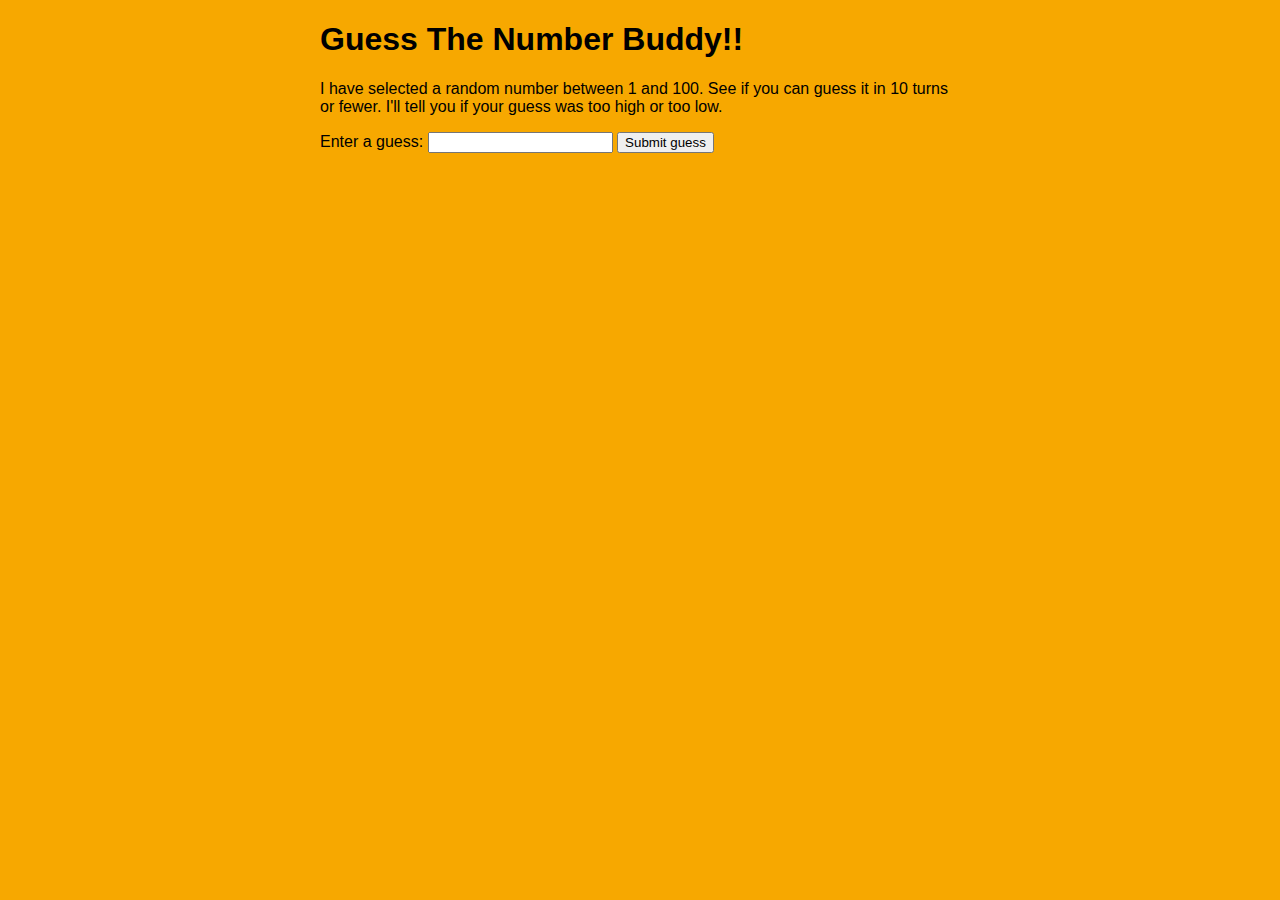
<file: game2.html>
<!DOCTYPE html>
<html>
  <head>
    <meta charset="utf-8">

    <title> Guess The Number game</title>
    <link rel="stylesheet" href="game2.css">
  </head>

  <body >
     <div id="box">
    <h1> Guess The Number Buddy!!</h1>

    <p>I have selected a random number between 1 and 100. See if you can guess it in 10 turns or fewer. I'll tell you if your guess was too high or too low.</p>

    <div class="form">
      <label for="guessField">Enter a guess: </label>
      <input type="text" id="guessField" class="guessField">
      <input type="submit" value="Submit guess" class="guessSubmit">
    </div>
   
    <div class="resultParas">
      <p class="guesses"></p>
      <p class="lastResult"></p>
      <p class="lowOrHi"></p>
    </div>
     </div>
     <script src="game2.js"></script>
  </body>
</html>
</file>
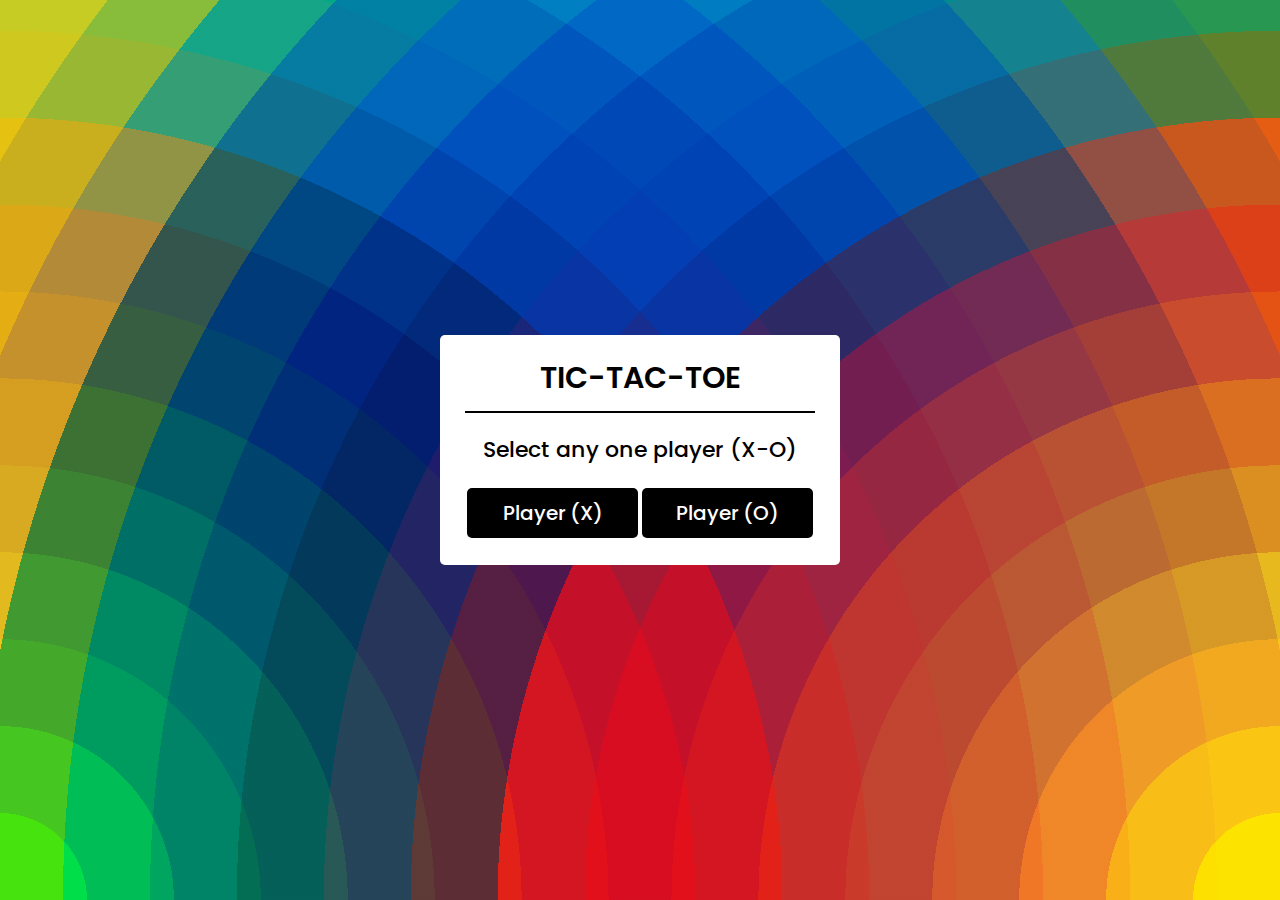
<file: tic.html>
<!DOCTYPE html>
<html lang="en">
<head>
    <meta charset="UTF-8">
    <title>Tic-Tac Toe with DIMPLE</title>
    <link rel="stylesheet" href="tic.css">
    <link rel="stylesheet" href="https://cdnjs.cloudflare.com/ajax/libs/font-awesome/5.15.3/css/all.min.css"/>
</head>

<body>
  <!-- select box -->
  <div class="select-box">
    <header>TIC-TAC-TOE</header>
    <div class="content">
      <div class="title">
        Select any one player (X-O)
      </div>
      <div class="options">
        <button class="playerX">Player (X)</button>
        <button class="playerO">Player (O)</button>
      </div>
      
    </div>
  </div>


  <!-- playboard section -->
  <div class="play-board">
   <div class="details">
     <div class="players">
       <span class="Xturn">X's Turns</span>
       <span class="Oturn">O's Turns</span>
        <div class="slider"></div>
     </div>
   </div>
   <div class="play-area">
     <section>
       <span class="box1"></span>
       <span class="box2"></span>
       <span class="box3"></span>
     </section>
     <section>
      <span class="box4"></span>
      <span class="box5"></span>
      <span class="box6"></span>
    </section>
    <section>
      <span class="box7"></span>
      <span class="box8"></span>
      <span class="box9"></span>
    </section>
   </div>
  </div>

  <!-- result box -->
  <div class="result-box">
    <div class="won-text"></div>
    <div class="btn"><button>Replay</button></div>
  </div>

  <script src="tic-tac-toe.js"></script>
</body>

</html>
</file>
<file: game2.css>
html {
    font-family: "Georgia", sans-serif;
  }

  body {
    width: 50%;
    padding: 0;
    margin: 10px;
    background-color: #f7a800;
    background-size: 56px 56px;
    max-width: 800px;
    min-width: 480px;
    margin: 0 auto;
  }
  .lastResult {
    color: white;
    padding: 3px;
  }
</file>
<file: tic.css>
@import url('https://fonts.googleapis.com/css2?family=Poppins:wght@200;300;400;500;600;700&display=swap');
*{
  margin: 0;
  padding: 0;
  box-sizing: border-box;
  font-family: 'Poppins', sans-serif;
}

::selection{
  color: #fff;
  background: #56baed;
}
body {
  background: repeating-radial-gradient(circle at bottom left, #fedc00 0, #fedc00 5.5555555556%, #fcb712 0, #fcb712 11.1111111111%, #f7921e 0, #f7921e 16.6666666667%, #e87f24 0, #e87f24 22.2222222222%, #dd6227 0, #dd6227 27.7777777778%, #dc4c27 0, #dc4c27 33.3333333333%, #ca3435 0, #ca3435 38.8888888889%, #b82841 0, #b82841 44.4444444444%, #953751 0, #953751 50%, #364c88 0, #364c88 55.5555555556%, #16599d 0, #16599d 61.1111111111%, #02609e 0, #02609e 66.6666666667%, #0073a9 0, #0073a9 72.2222222222%, #008aa4 0, #008aa4 77.7777777778%, #239a87 0, #239a87 83.3333333333%, #7cba6d 0, #7cba6d 88.8888888889%, #becc2f 0, #becc2f 94.4444444444%, #e0d81d 0, #e0d81d 100%), repeating-radial-gradient(circle at bottom right, #fedc00 0, #fedc00 5.5555555556%, #fcb712 0, #fcb712 11.1111111111%, #f7921e 0, #f7921e 16.6666666667%, #e87f24 0, #e87f24 22.2222222222%, #dd6227 0, #dd6227 27.7777777778%, #dc4c27 0, #dc4c27 33.3333333333%, #ca3435 0, #ca3435 38.8888888889%, #b82841 0, #b82841 44.4444444444%, #953751 0, #953751 50%, #364c88 0, #364c88 55.5555555556%, #16599d 0, #16599d 61.1111111111%, #02609e 0, #02609e 66.6666666667%, #0073a9 0, #0073a9 72.2222222222%, #008aa4 0, #008aa4 77.7777777778%, #239a87 0, #239a87 83.3333333333%, #7cba6d 0, #7cba6d 88.8888888889%, #becc2f 0, #becc2f 94.4444444444%, #e0d81d 0, #e0d81d 100%);
  background-blend-mode: overlay;
  height: 100vh;
}

.select-box{
  background: #fff;
  padding: 20px 25px 25px;
  border-radius: 5px;
  max-width: 400px;
  width: 100%;
}
.select-box, .play-board, .result-box{
  position: absolute;
  top: 50%;
  left: 50%;
  transform: translate(-50%, -50%);
  transition: all 0.3s ease;
}

.select-box.hide{
  opacity: 0;
  pointer-events: none;
}
.select-box header{
  text-align: center;
  font-size: 30px;
  font-weight: 600;
  padding-bottom: 10px;
  border-bottom: 2px solid #000;
}
.select-box .title{
  text-align: center;
  font-size: 22px;
  font-weight: 500;
  margin: 20px 0;
}
.select-box .options{
  display: flex;
  width: 100%;
}
.options button{
  width: 100%;
  font-size: 20px;
  font-weight: 500;
  padding: 10px 0;
  margin: 2px;
  border: none;
  outline: none;
  border-radius: 5px;
  background: #000;
  color: #fff;
  cursor: pointer;
  transition: all 0.3s ease;
}
.options button:hover, .btn button:hover{
  transform: scale(0.9);
}
.select-box .credit{
  text-align: center;
  margin-top: 20px;
  font-size: 19px;
  font-weight: 500;
}
.select-box .credit a{
  color: #56baed;
  text-decoration: none;
}
.select-box .credit a:hover{
  text-decoration: underline;
}

.play-board{
  opacity: 0;
  pointer-events: none;
  transform: translate(-50%, -50%) scale(0.9);
}
.play-board.show{
  opacity: 1;
  pointer-events: auto;
  transform: translate(-50%, -50%) scale(1);
}

.play-board .details{
  padding: 7px;
  border-radius: 5px;
  background: #fff;
}

.play-board .players{
  width: 250px;
  display: flex;
  position: relative;
  justify-content: space-between;
}

.players span{
  position: relative;
  z-index: 2;
  color: #56baed;
  font-size: 20px;
  font-weight: 500;
  padding: 10px 0;
  width: 100%;
  text-align: center;
  cursor: default;
  user-select: none;
  transition: all 0.3s ease;
}
.players.active span:first-child{
  color: #fff;
}
.players.active span:last-child{
  color: #56baed;
}
.players span:first-child{
  color: #fff;
}
.players .slider{
  position: absolute;
  top: 0;
  left: 0;
  width: 50%;
  height: 100%;
  background: #56baed;
  border-radius: 5px;
  transition: all 0.3s ease;
}
.players.active .slider{
  left: 50%;
}
.players.active span:first-child{
  color: #56baed;
}
.players.active span:nth-child(2){
  color: #fff;
}
.players.active .sldier{
  left: 50%;
}
.play-area{
  margin-top: 20px;
}
.play-area section{
  display: flex;
  margin-bottom: 1px;
}
.play-area section span{
  display: block;
  height: 90px;
  width: 90px;
  margin: 2px;
  color: #56baed;
  font-size: 40px;
  line-height: 80px;
  text-align: center;
  border-radius: 5px;
  background: #fff;
}


.result-box{
  padding: 25px 20px;
  border-radius: 10px;
  max-width: 400px;
  width: 100%;
  opacity: 0;
  text-align: center;
  background: rgba(6, 250, 209, 0.733);
  pointer-events: none;
  transform: translate(-50%,-50%)scale(0.9);
}
.result-box.show{
  opacity: 1;
  pointer-events: auto;
  transform: translate(-50%,-50%) scale(1);
}
.result-box .won-text{
  font-size: 30px;
  font-weight: 500;
  display: flex;
  justify-content: center;
}

.result-box .won-text p{
  font-weight: 600;
  margin: 0 5px;
}
.result-box .btn{
  width: 100%;
  margin-top: 25px;
  display: flex;
  justify-content: center;
}
.btn button{
  font-size: 18px;
  font-weight: 500;
  padding: 8px 20px;
  border: none;
  background: #f5e503e3;
  border-radius: 5px;
  color: rgb(0, 0, 0);
  outline: none;
  cursor: pointer;
  transition: all 0.3s ease;
}
</file>
